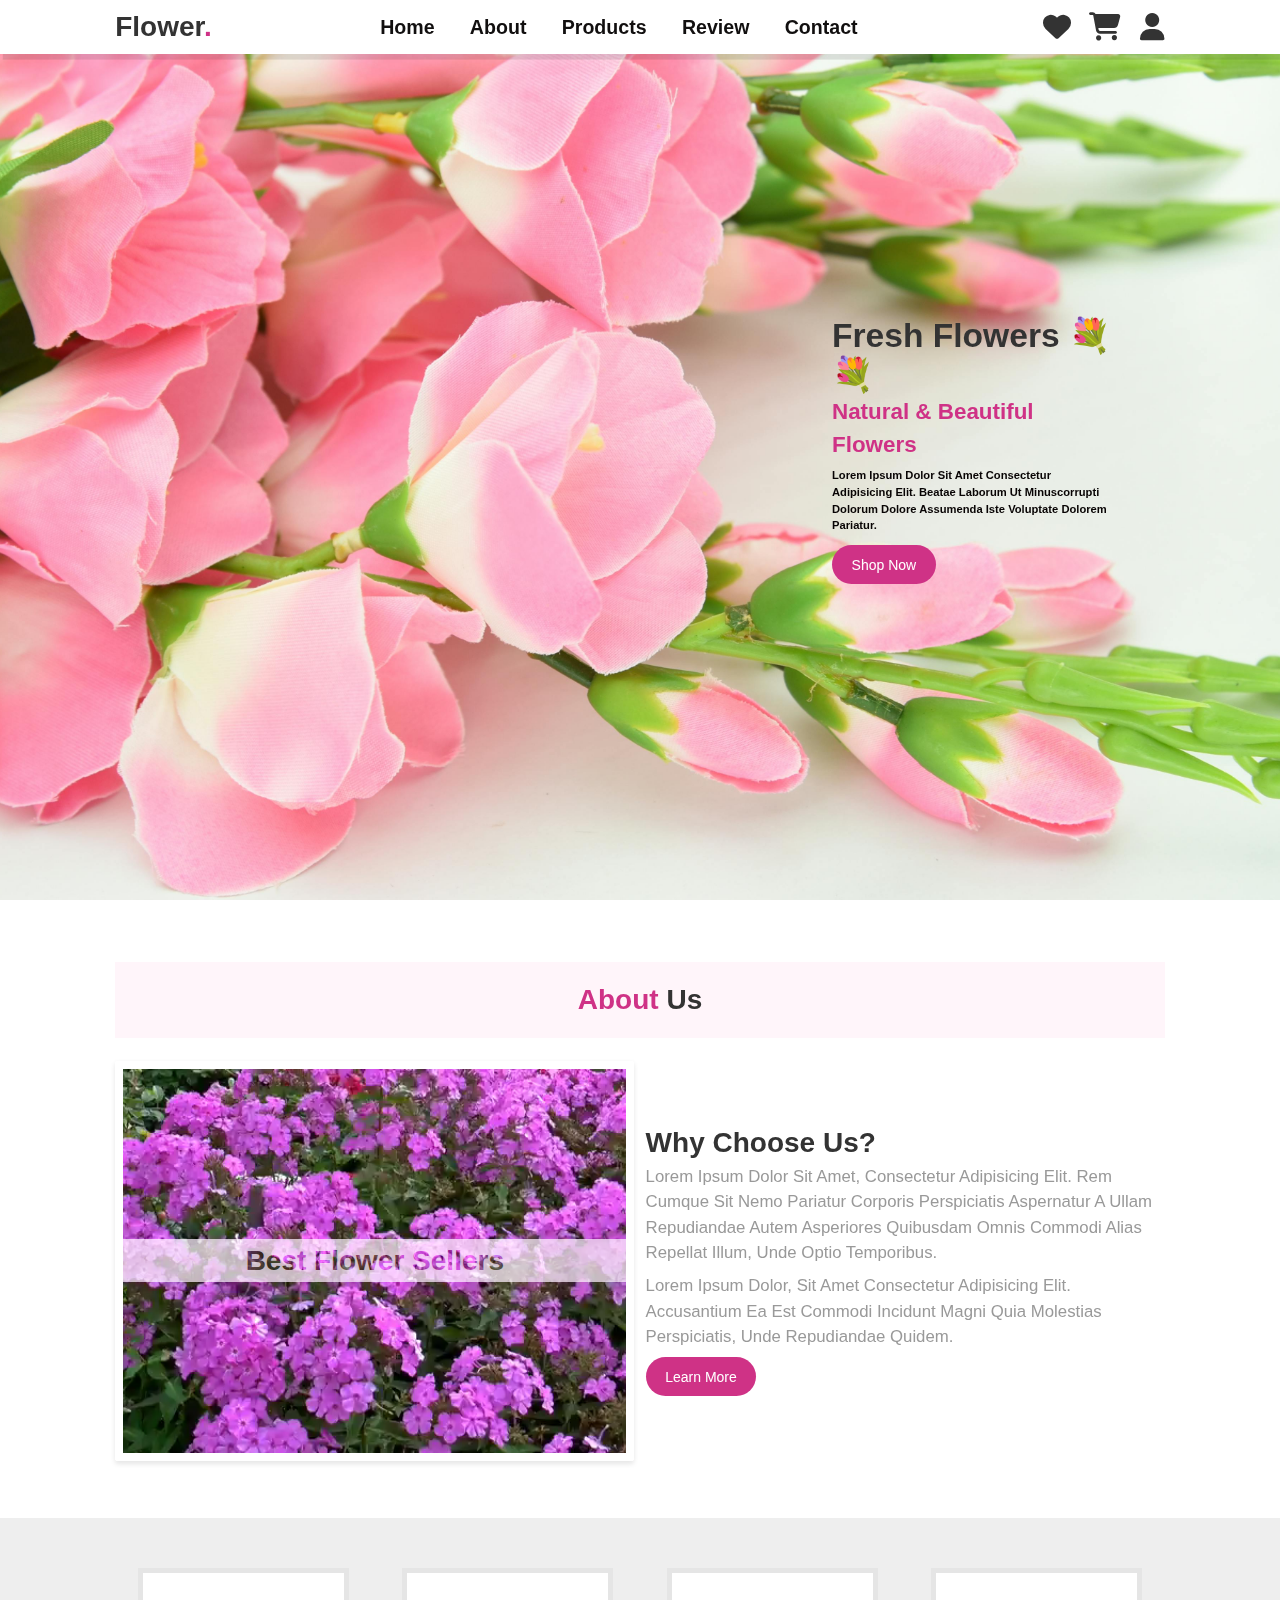
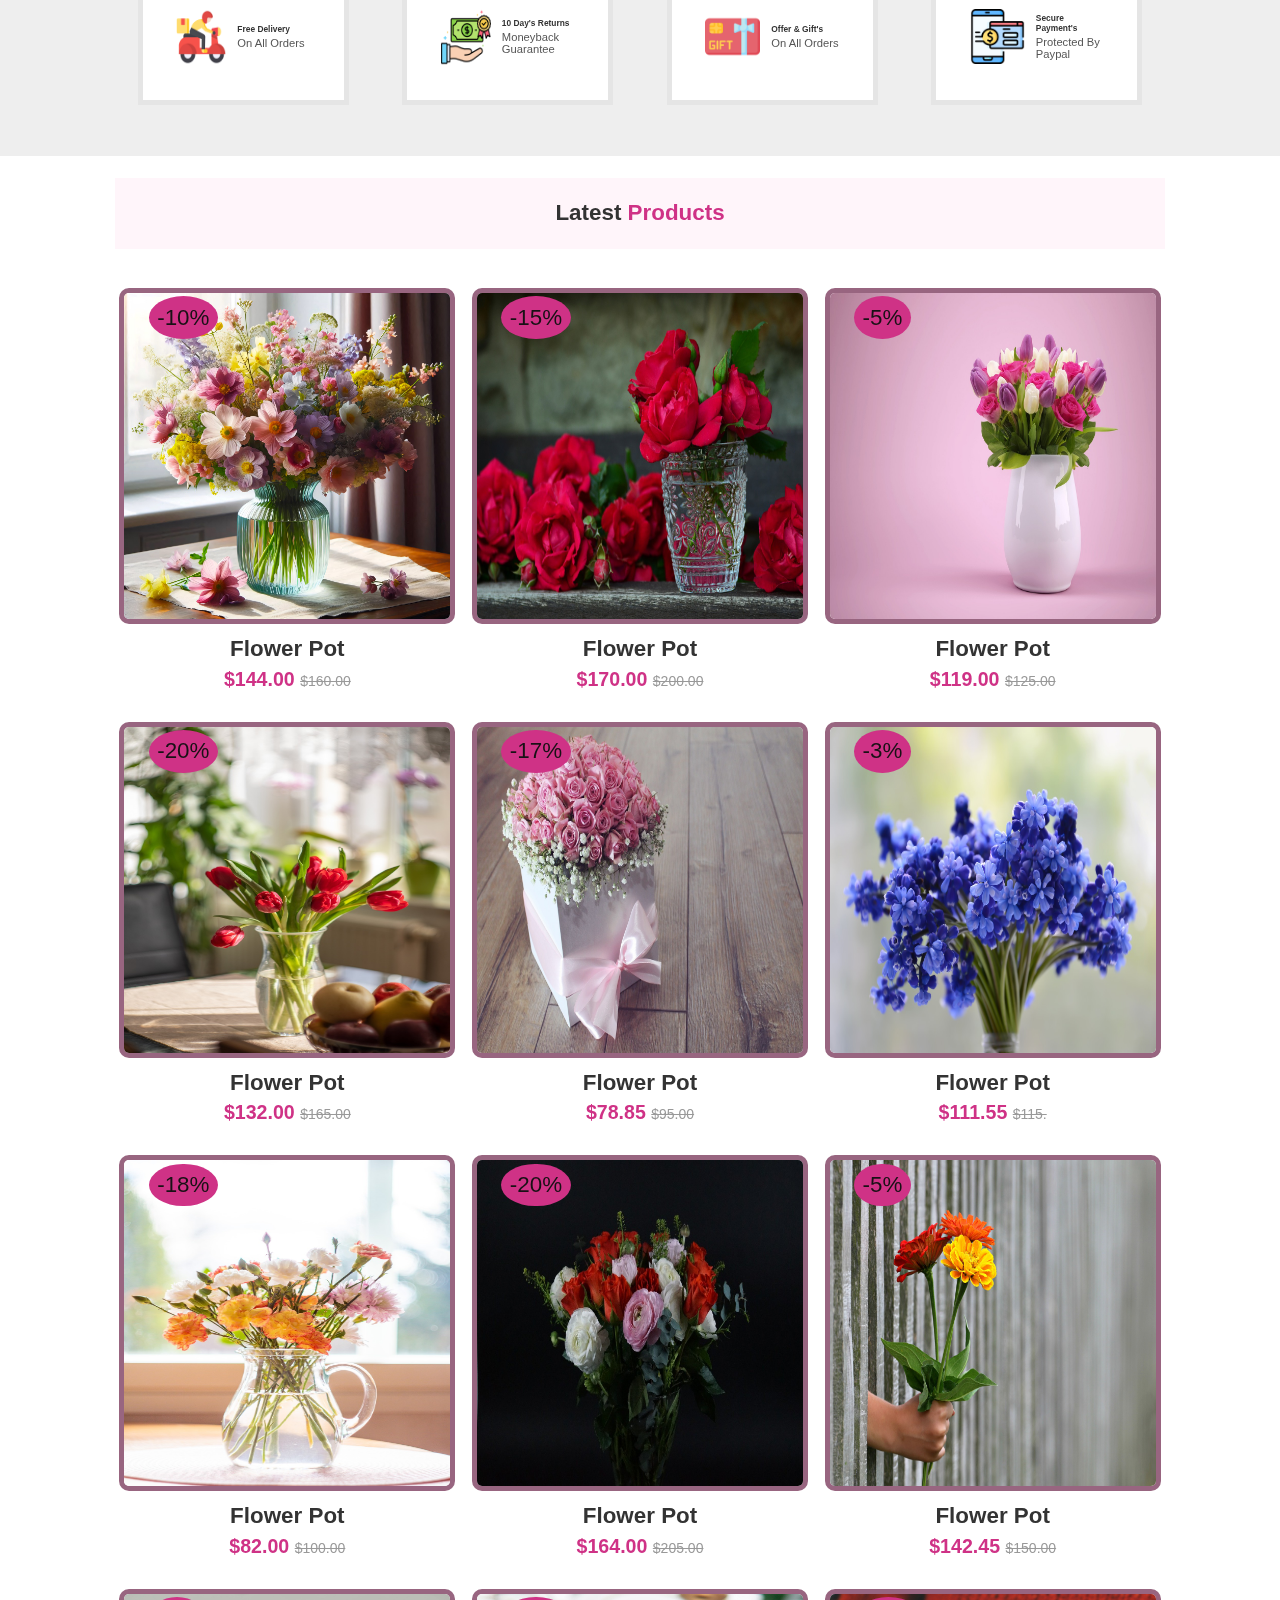
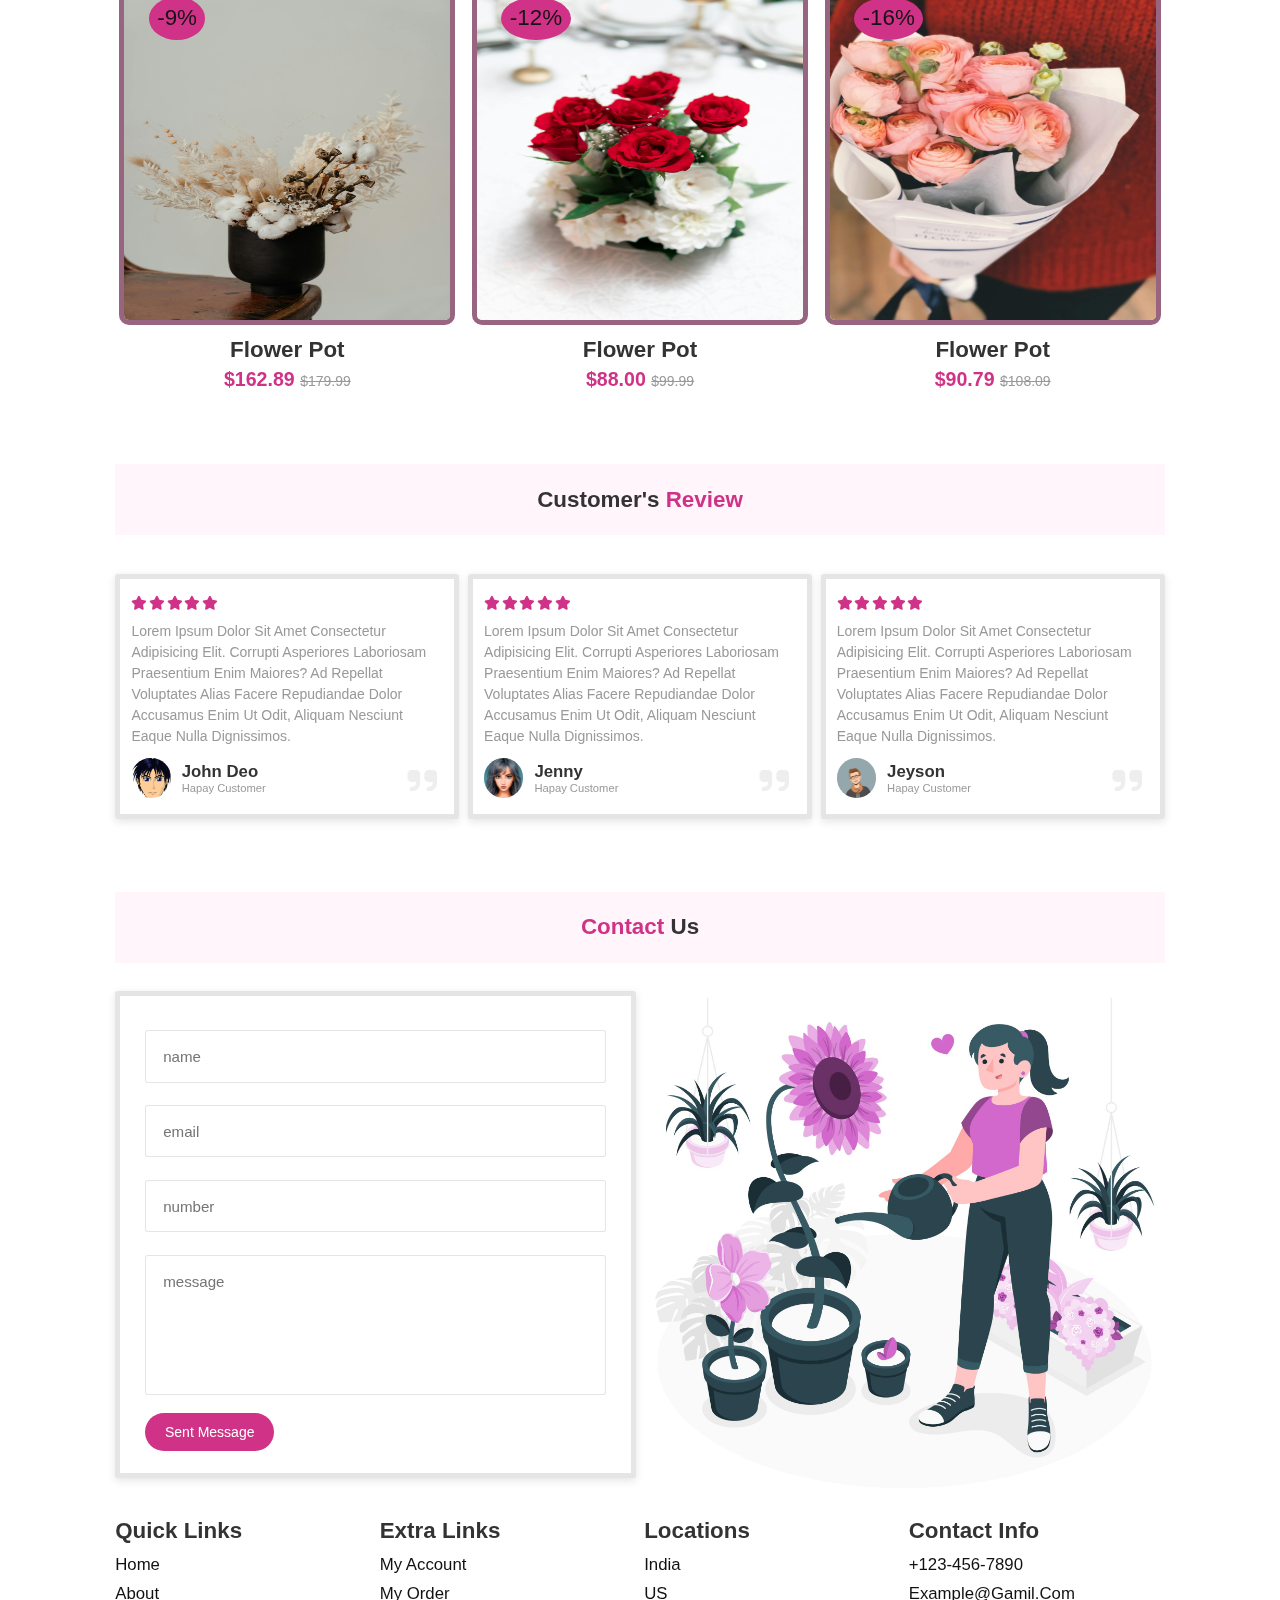
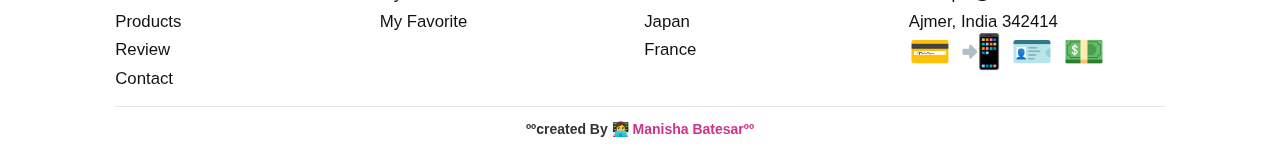
<file: index.html>
<!DOCTYPE html>
<html lang="en">

<head>
  <meta charset="UTF-8">
  <meta name="viewport" content="width=device-width, initial-scale=1.0">
  <title>Flower Website</title>
  <link rel="stylesheet" href="https://cdnjs.cloudflare.com/ajax/libs/font-awesome/6.6.0/css/all.min.css">

  <link rel="stylesheet" href="style.css">
</head>

<body>

  <!-- header section starts -->

  <header>
    <input type="checkbox" name="" id="toggler">
    <label for="toggler" class="fas fa-bars"></label>

    <a href="#" class="logo">Flower<span>.</span></a>

    <nav class="navbar">

      <a href="#home">home</a>
      <a href="#about">about</a>
      <a href="#products">products</a>
      <a href="#review">review</a>
      <a href="#contact">contact</a>

    </nav>

    <div class="icons">

      <a href="/flower-website/wishList.html" class="fas fa-heart"></a>
      <a href="/flower-website/cart.html" class="fas fa-shopping-cart"></a>
      <a href="#" class="fas fa-user"></a>

    </div>

  </header>
  <!-- header section ends -->


  <!-- home section starts -->

  <section class="home" id="home">

    <div class="content">
      <h3>fresh flowers 💐💐</h3>
      <span>natural & beautiful flowers</span>
      <p>Lorem ipsum dolor sit amet consectetur adipisicing elit. Beatae laborum ut minuscorrupti dolorum dolore
        assumenda iste voluptate dolorem pariatur.</p>
      <a href="https://www.jaipurflorist.com/?srsltid=AfmBOopcnxjWHBERA9uyMFzBuVWC5A9vU7AGLP7e-BrLBtIpOVABFYkK" class="btn">shop now</a>
    </div> 

  </section>


  <!-- home section ends -->


  <!-- about section starts -->


  <section class="about" id="about">

    <h1 class="heading"><span>about </span>us</h1>

    <div class="row">

      <div class="video-container">
        <video src="assets/flower-video.mp4" loop autoplay muted></video>
        <h3> best flower sellers</h3>
      </div>

      <div class="contain">
        <h3>why choose us?</h3>
        <p>Lorem ipsum dolor sit amet, consectetur adipisicing elit. Rem cumque sit nemo pariatur corporis perspiciatis
          aspernatur a ullam repudiandae autem asperiores quibusdam omnis commodi alias repellat illum, unde optio
          temporibus.</p>
        <p>Lorem ipsum dolor, sit amet consectetur adipisicing elit. Accusantium ea est commodi incidunt magni quia
          molestias perspiciatis, unde repudiandae quidem.</p>

        <a href="#" class="btn">learn more</a>

      </div>

    </div>

  </section>

  <!-- about section ends -->


  <!-- icons section starts -->

  <section class="icons-container">

    <div class="icons">
      <img src="./assets/icons-img1.png" alt="" style="height: 60px; width: 50px;">
      <div class="info">
        <h3>free delivery</h3>
        <span>on all orders</span>
      </div>
    </div>

    <div class="icons">
      <img src="./assets/icons-img2.png" alt="" style="height: 60px; width: 50px;">
      <div class="info">
        <h3>10 day's returns</h3>
        <span>moneyback guarantee</span>
      </div>
    </div>

    <div class="icons">
      <img src="./assets/icons-img3.png" alt="" style="height: 55px; width: 55px;">
      <div class="info">
        <h3>offer & gift's</h3>
        <span>on all orders</span>
      </div>
    </div>

    <div class="icons">
      <img src="./assets/icons-img4.png" alt="" style="height: 55px; width: 55px;">
      <div class="info">
        <h3>secure payment's</h3>
        <span>protected by paypal</span>
      </div>
    </div>

  </section>


  <!-- icons section ends -->

  <!-- products section starts -->

  <section class="products" id="products">

    <h1 class="heading">latest <span>products</span></h1>

    <div class="box-container" id="products-container">
    </div>
  </section>

  <!-- products section ends -->



  <!-- review section starts -->

  <section class="review" id="review">
    <h1 class="heading">customer's <span>review</span></h1>

    <!-- first review image -->

    <div class="box-container">

      <div class="box">

        <div class="stars">

          <i class="fas fa-star"></i>
          <i class="fas fa-star"></i>
          <i class="fas fa-star"></i>
          <i class="fas fa-star"></i>
          <i class="fas fa-star"></i>

        </div>

        <p>Lorem ipsum dolor sit amet consectetur adipisicing elit. Corrupti asperiores laboriosam praesentium enim
          maiores? Ad repellat voluptates alias facere repudiandae dolor accusamus enim ut odit, aliquam nesciunt eaque
          nulla dignissimos.</p>

        <div class="user">
          <img src="./assets/review1.png" alt="">
          <div class="user-info">
            <h3>john deo</h3>
            <span>Hapay customer</span>
          </div>
        </div>
        <span class="fas fa-quote-right"></span>

      </div>


      <!-- second review image -->


      <div class="box">

        <div class="stars">

          <i class="fas fa-star"></i>
          <i class="fas fa-star"></i>
          <i class="fas fa-star"></i>
          <i class="fas fa-star"></i>
          <i class="fas fa-star"></i>

        </div>

        <p>Lorem ipsum dolor sit amet consectetur adipisicing elit. Corrupti asperiores laboriosam praesentium enim
          maiores? Ad repellat voluptates alias facere repudiandae dolor accusamus enim ut odit, aliquam nesciunt eaque
          nulla dignissimos.</p>

        <div class="user">
          <img src="./assets/review2.jpg" alt="">
          <div class="user-info">
            <h3>jenny</h3>
            <span>Hapay customer</span>
          </div>
        </div>
        <span class="fas fa-quote-right"></span>

      </div>

      <!-- third review image -->


      <div class="box">

        <div class="stars">

          <i class="fas fa-star"></i>
          <i class="fas fa-star"></i>
          <i class="fas fa-star"></i>
          <i class="fas fa-star"></i>
          <i class="fas fa-star"></i>

        </div>

        <p>Lorem ipsum dolor sit amet consectetur adipisicing elit. Corrupti asperiores laboriosam praesentium enim
          maiores? Ad repellat voluptates alias facere repudiandae dolor accusamus enim ut odit, aliquam nesciunt eaque
          nulla dignissimos.</p>

        <div class="user">
          <img src="./assets/review3.png" alt="">
          <div class="user-info">
            <h3>jeyson</h3>
            <span>Hapay customer</span>
          </div>
        </div>
        <span class="fas fa-quote-right"></span>

      </div>



    </div>

  </section>

  <!-- review section ends -->


  <!-- contact section starts -->

  <section class="contact" id="contact">
    <h1 class="heading"><span>contact </span>us</h1>

    <div class="row">

      <form action="">
        <input type="text" placeholder="name" class="box">
        <input type="email" placeholder="email" class="box">
        <input type="number" placeholder="number" class="box">
        <textarea name="" class="box" id="" cols="30" rows="10" placeholder="message"></textarea>
        <input type="submit" value="sent message" class="btn">
      </form>

      <div class="image">
        <img src="./assets/flower-contact.jpg" alt="">
      </div>

    </div>

  </section>

  <!-- contact section ends -->


  <!-- footer section starts -->

  <section class="footer" id="footer">

    <div class="box-container">

      <div class="box">
        <h3>quick links</h3>
        <a href="#">home</a>
        <a href="#">about</a>
        <a href="#">products</a>
        <a href="#">review</a>
        <a href="#">contact</a>
      </div>

      <div class="box">
        <h3>extra links</h3>
        <a href="#">my account</a>
        <a href="#">my order</a>
        <a href="#">my favorite</a>
      </div>

      <div class="box">
        <h3>locations</h3>
        <a href="#">India</a>
        <a href="#"> US</a>
        <a href="#">Japan</a>
        <a href="#">france</a>
      </div>

      <div class="box">
        <h3>contact info</h3>
        <a href="#">+123-456-7890</a>
        <a href="#"> example@gamil.com</a>
        <a href="#">ajmer, India 342414 <h1>💳 📲 🪪 💵</h1></a>
      </div>

    </div>

    <div class="credit">ººcreated by <span> 👩‍💻 Manisha Batesarºº</span></div>

  </section>

  <!-- footer section ends -->

<script src="./script.js"></script>
</body>

</html>
</file>
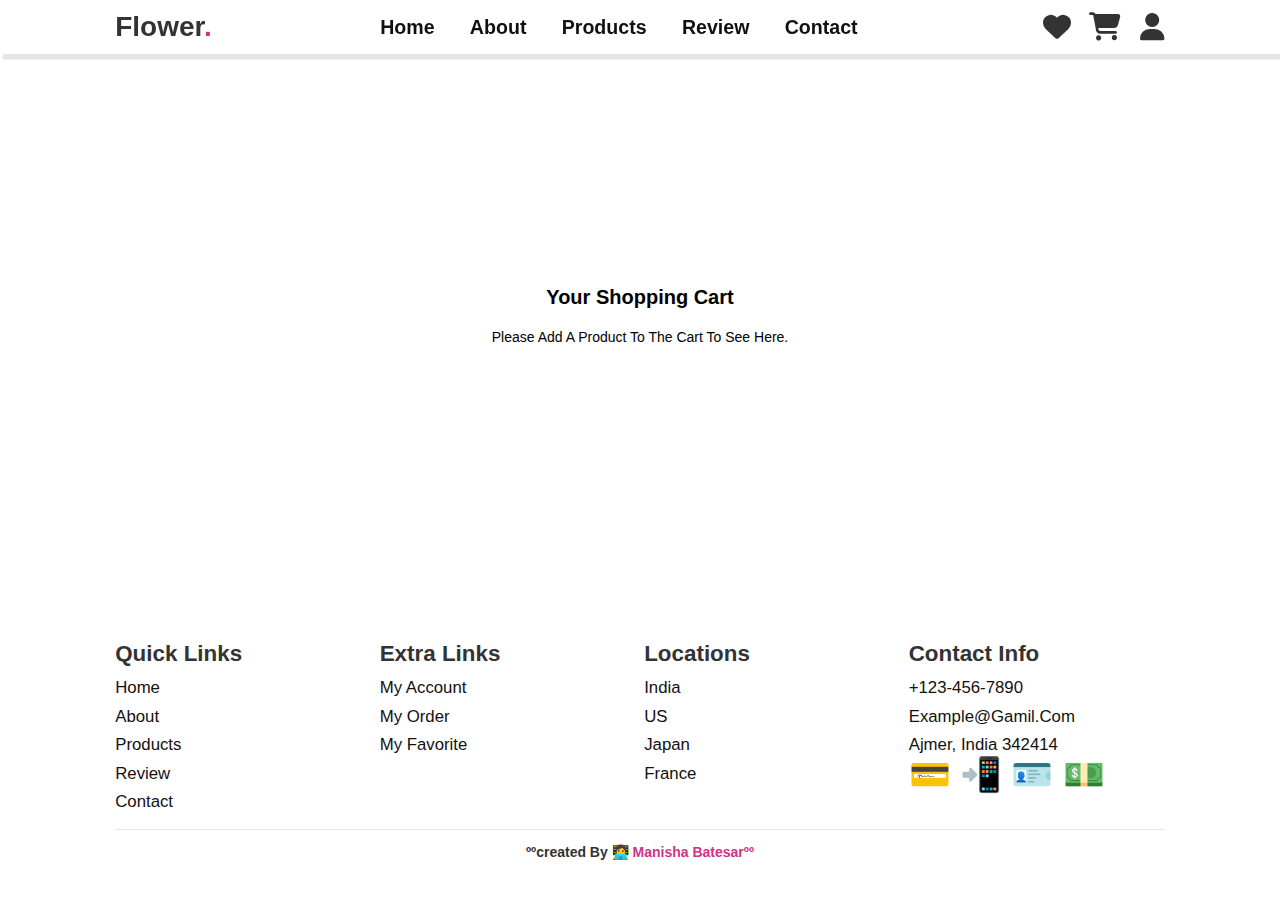
<file: cart.html>
<!DOCTYPE html>
<html lang="en">

<head>
  <meta charset="UTF-8">
  <meta name="viewport" content="width=device-width, initial-scale=1.0">
  <title>Cart - Flower Website</title>
  <link rel="stylesheet" href="https://cdnjs.cloudflare.com/ajax/libs/font-awesome/6.6.0/css/all.min.css">

  <link rel="stylesheet" href="style.css">
</head>

<body>

  <!-- header section starts -->

  <header>
    <input type="checkbox" name="" id="toggler">
    <label for="toggler" class="fas fa-bars"></label>

    <a href="#" class="logo">Flower<span>.</span></a>

    <nav class="navbar">

      <a href="/flower-website">home</a>
      <a href="#about">about</a>
      <a href="#products">products</a>
      <a href="#review">review</a>
      <a href="#contact">contact</a>

    </nav>

    <div class="icons">

      <a href="/flower-website/wishList.html" class="fas fa-heart"></a>
      <a href="/flower-website/cart.html" class="fas fa-shopping-cart"></a>
      <a href="#" class="fas fa-user"></a>

    </div>

  </header>
  <!-- header section ends -->

  <!-- cart products -->
  <section class="products" id="products" style="min-height: 70vh; padding: 70px 10px; display: flex; justify-content: center; align-items: center; flex-direction: column; gap: 10px;">
    <h2 style="font-size: 20px;">Your Shopping Cart</h2>
  <div class="box-container cart-container">
    <div class="cart-items-container" id="cart-items-container">
      <!-- Cart items will be rendered here -->
    </div>
  </div>
  <div id="empty-cart-message" class="empty-cart-message" style="display: none; font-size: 14px;">
    Please add a product to the cart to see here.
  </div>
</section>
   <!-- footer section starts -->

   <section class="footer" id="footer">

    <div class="box-container">

      <div class="box">
        <h3>quick links</h3>
        <a href="#">home</a>
        <a href="#">about</a>
        <a href="#">products</a>
        <a href="#">review</a>
        <a href="#">contact</a>
      </div>

      <div class="box">
        <h3>extra links</h3>
        <a href="#">my account</a>
        <a href="#">my order</a>
        <a href="#">my favorite</a>
      </div>

      <div class="box">
        <h3>locations</h3>
        <a href="#">India</a>
        <a href="#"> US</a>
        <a href="#">Japan</a>
        <a href="#">france</a>
      </div>

      <div class="box">
        <h3>contact info</h3>
        <a href="#">+123-456-7890</a>
        <a href="#"> example@gamil.com</a>
        <a href="#">ajmer, India 342414 <h1>💳 📲 🪪 💵</h1></a>
      </div>

    </div>

    <div class="credit">ººcreated by <span> 👩‍💻 Manisha Batesarºº</span></div>

  </section>

  <!-- footer section ends -->

<script src="./cart.js"></script>
</body>

</html>
</file>
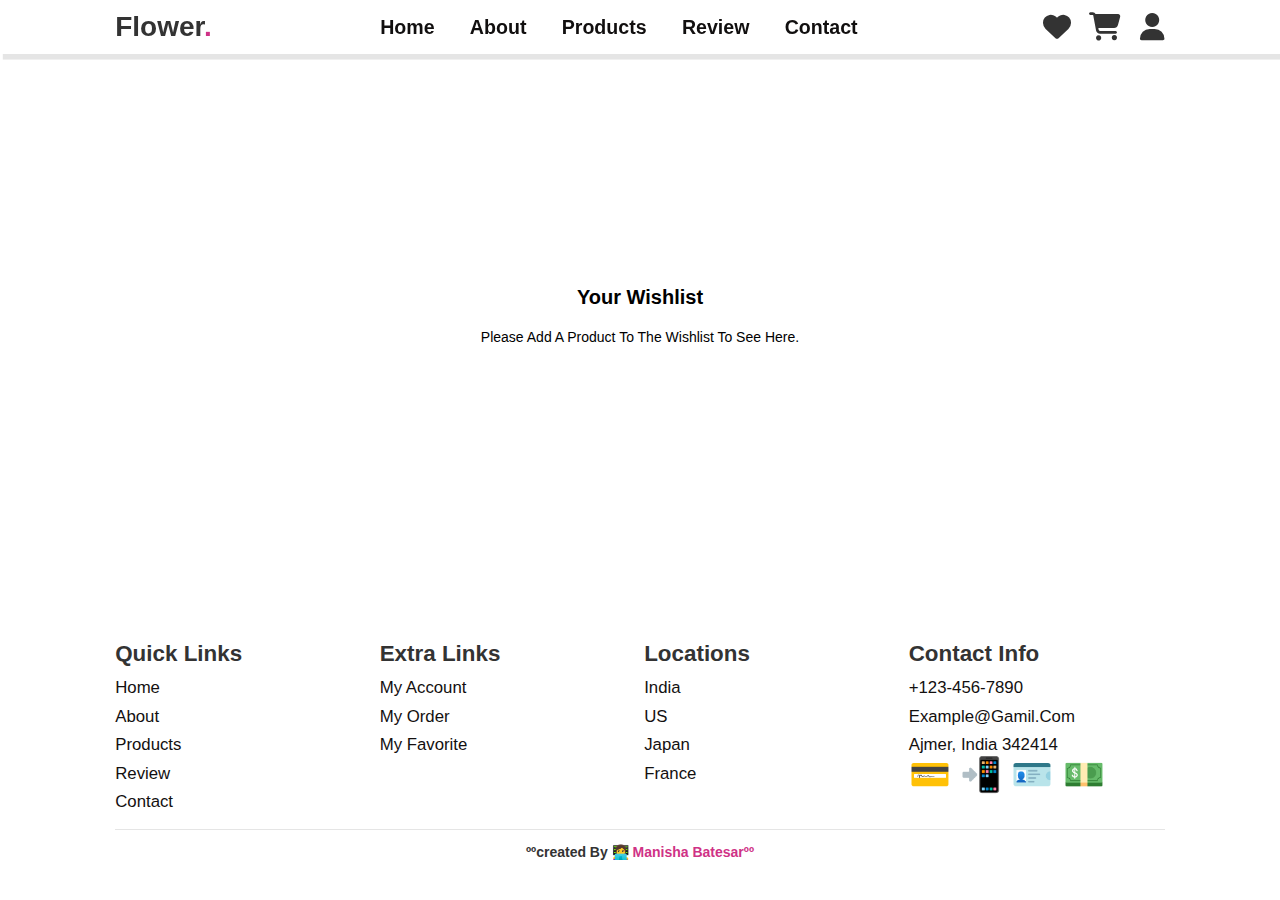
<file: wishList.html>
<!DOCTYPE html>
<html lang="en">

<head>
  <meta charset="UTF-8">
  <meta name="viewport" content="width=device-width, initial-scale=1.0">
  <title>wishlist - Flower Website</title>
  <link rel="stylesheet" href="https://cdnjs.cloudflare.com/ajax/libs/font-awesome/6.6.0/css/all.min.css">

  <link rel="stylesheet" href="style.css">
</head>

<body>

  <!-- header section starts -->

  <header>
    <input type="checkbox" name="" id="toggler">
    <label for="toggler" class="fas fa-bars"></label>

    <a href="#" class="logo">Flower<span>.</span></a>

    <nav class="navbar">

      <a href="/flower-website">home</a>
      <a href="#about">about</a>
      <a href="#products">products</a>
      <a href="#review">review</a>
      <a href="#contact">contact</a>

    </nav>

    <div class="icons">

      <a href="/flower-website/wishList.html" class="fas fa-heart"></a>
      <a href="/flower-website/cart.html" class="fas fa-shopping-cart"></a>
      <a href="#" class="fas fa-user"></a>

    </div>

  </header>
  <!-- header section ends -->

  <!-- wishlist products -->
  <section class="products" id="products" style="min-height: 70vh; padding: 70px 10px; display: flex; justify-content: center; align-items: center; flex-direction: column; gap: 10px;">
    <h2 style="font-size: 20px;">Your wishlist</h2>
  <div class="box-container wishlist-container">
    <div class="wishlist-items-container" id="wishlist-items-container">
      <!-- wishlist items will be rendered here -->
    </div>
  </div>
  <div id="empty-wishlist-message" class="empty-wishlist-message" style="display: none; font-size: 14px;">
    Please add a product to the wishlist to see here.
  </div>
</section>
   <!-- footer section starts -->

   <section class="footer" id="footer">

    <div class="box-container">

      <div class="box">
        <h3>quick links</h3>
        <a href="#">home</a>
        <a href="#">about</a>
        <a href="#">products</a>
        <a href="#">review</a>
        <a href="#">contact</a>
      </div>

      <div class="box">
        <h3>extra links</h3>
        <a href="#">my account</a>
        <a href="#">my order</a>
        <a href="#">my favorite</a>
      </div>

      <div class="box">
        <h3>locations</h3>
        <a href="#">India</a>
        <a href="#"> US</a>
        <a href="#">Japan</a>
        <a href="#">france</a>
      </div>

      <div class="box">
        <h3>contact info</h3>
        <a href="#">+123-456-7890</a>
        <a href="#"> example@gamil.com</a>
        <a href="#">ajmer, India 342414 <h1>💳 📲 🪪 💵</h1></a>
      </div>

    </div>

    <div class="credit">ººcreated by <span> 👩‍💻 Manisha Batesarºº</span></div>

  </section>

  <!-- footer section ends -->

<script src="./wishList.js"></script>
</body>

</html>
</file>
<file: style.css>
:root {
  --primary-color: rgb(207, 50, 134);
}

* {
  margin: 0;
  padding: 0;
  box-sizing: border-box;
  font-family: Verdana, Geneva, Tahoma, sans-serif;
  outline: none;
  border: none;
  text-decoration: none;
  text-transform: capitalize;
  transition: .2s linear;
}

html {
  font-size: 35%;
  scroll-behavior: smooth;
  scroll-padding-top: 6rem;
  overflow-x: hidden;
}

section {
  padding: 2rem 9%;
}

.heading {
  text-align: center;
  font-size: 4rem;
  color: #333;
  padding: 1rem;
  margin: 2rem 0;
  background: rgba(255, 51, 153, .05);
}

.heading span {
  color: rgb(207, 50, 134);
}


.btn {
  display: inline-block;
  margin-top: 1rem;
  border-radius: 5rem;
  background: rgb(207, 50, 134);
  color: #fff;
  cursor: pointer;
  padding: 2rem;
  font-size: 2.5rem;
  padding-left:3.5rem;
  padding-right:3.5rem;
}

.btn:hover {
  background: rgb(144, 8, 81);
}

header {
  position: fixed;
  top: 0;
  left: 0;
  right: 0;
  background: #fff;
  padding: 2rem 9%;
  display: flex;
  align-items: center;
  justify-content: space-between;
  z-index: 1000;
  box-shadow: 0.5rem 1rem rgba(0, 0, 0, .1);
}

header .logo {
  font-size: 5rem;
  color: #333;
  font-weight: bolder;
}

header .logo span {
  color: rgb(207, 50, 134);
}

header .navbar a {
  font-size: 3.5rem;
  padding: 3rem;
  color: #110f0f;
  font-weight: bold;
}

header .navbar a:hover {
  color: rgb(207, 50, 134);
}

header .icons a {
  font-size: 5rem;
  color: #333;
  margin-left: 3rem;
}

header .icons a:hover {
  color: rgb(207, 50, 134);
} 

header #toggler {
  display: none;
}

header .fa-bars {
  font-size: 3rem;
  color: #333;
  border-radius: .5rem;
  padding: .5rem 1.5rem;
  cursor: pointer;
  border: .1rem solid rgba(0, 0, 0, .3);
  display: none;
}

.home {
  padding-left: 65%;
  display: flex;
  align-items: center;
  min-height: 100vh;
  background: url(./assets/background-img.jpg) no-repeat;
  background-size: cover;
  background-position: center;
  margin-bottom: 7rem;
}


.home .content {
  max-width: 50rem;
  font-size: 2rem;

}

.home .content h3 {
  font-size: 6rem;
  color: #333;
}

.home .content span {
  font-size: 4rem;
  color: rgb(207, 50, 134);
  padding: 1rem 0;
  line-height: 1.5;
  font-weight: bolder;
}

.home .content p {
  font-size: 2rem;
  color: #080404;
  padding: 1rem 0;
  line-height: 1.5;
  font-weight: bolder;
}



.about .row {
  display: flex;
  align-items: center;
  gap: 2rem;
  flex-wrap: wrap;
  padding: 2rem 0;
  padding-bottom: 3rem;
}

.about .heading {
  font-size: 5rem;
  padding: 4rem;
 
}

.about .row .video-container {
  flex: 1 1 40rem;
  position: relative;
}

.about .row .video-container video {
  width: 100%;
  border: 1.5rem solid #fff;
  border-radius: .5rem;
  box-shadow: 0 .5rem 1rem rgba(0, 0, 0, .1);
  height: 400px;
  object-fit: cover;
}

.about .row .video-container h3 {
  position: absolute;
  top: 50%;
  transform: translateY(-50%);
  font-size: 5rem;
  background: #b8abb9;
  width: 100%;
  padding: 1rem 2rem;
  text-align: center;
  mix-blend-mode: screen;
}

.about .row .contain {
  flex: 1 1 40rem;
}

.about .row .contain h3 {
  font-size: 5rem;
  color: #333;
}

.about .row .contain p {
  font-size: 3rem;
  color: #999;
  padding: .5rem 0;
  padding-top: 1rem;
  line-height: 1.5;
}

.icons-container {
  background: #eee;
  display: flex;
  flex-wrap: wrap;
  gap: 1.5rem;
  padding-top: 5rem;
  padding-bottom: 5rem;
  margin-top: 5rem;
}

.icons-container .icons {
  background: #fff;
  border: 1rem solid rgba(0, 0, 0, .1);
  padding: 6rem;
  display: flex;
  align-items: center;
  flex: 1 1 25rem;
  margin: 4rem;
}

.icons-container .icons img {
  margin-right: 2rem;
}

.icons-container .icons h3 {
  color: #333;
  padding-bottom: .5rem;
  font-size: 1.5rem;
}

.icons-container .icons span {
  color: #555;
  font-size: 2rem;
}

.products .heading{
  padding: 4rem;
  margin-bottom: 5rem;
}

.products .box-container{
  display: flex;
  flex-wrap:wrap ;
  gap: 1.5rem;

}

.products .box-container .box{
  flex: 1 1 30rem;
  border-radius: .5rem;
  position: relative;

}
 

.products .box-container .box .discount{
  position: absolute;
  top: 3.5rem; left: 6rem;
  padding: 1.5rem 1.5rem;
  font-size: 4rem;
  color: rgb(24, 17, 21);
  z-index: 1;
  background:  rgb(207, 50, 134);
  border-radius: 50%;
}


.products .box-container .box .image {
  position: relative;
  text-align: center;
  padding-top: 2rem;
  overflow: hidden;
}

.products .box-container .box .image img{
height: 60rem;
width: 60rem;
border: 1rem solid rgba(135, 75, 107, 0.855);
border-radius: 10px;
}

.products .box-container .box:hover .image img{
  transform: scale(1.1);
}


.products .box-container .box .image .icons {
  position: absolute;
  bottom: -7rem; left: 0; right: 0;
  display: flex;
}

.products .box-container .box:hover .image .icons{
  bottom: 0;
}

.products .box-container .box .image .icons button{
  height: 7rem;
  line-height: 7rem;
  font-size: 3rem;
  width: 50%;
  background: rgb(207, 50, 134);
  color: #fff;
  cursor: pointer;
}

.products .box-container .box .image .icons .cart-btn{
  border-left: .1rem solid #fff7;
   border-right: .1rem solid #fff7; 
   width: 100%;
}

.products .box-container .box .image .icons button:hover{
  background: #333;
}

.products .box-container .box .content{
  padding: 2rem;
  text-align: center;
}

.products .box-container .box .content h3{
  font-size: 4rem;
  color: #333;
}

.products .box-container .box .content .price{
  font-size: 3.5rem;
  color:rgb(207, 50, 134);
  font-weight: bolder;
  padding-top: 1rem;
}

.products .box-container .box .content .price span{
  font-size: 2.5rem;
  color:#999;
  font-weight: lighter;
text-decoration: line-through;
}

.review .heading{
  padding: 4rem;
  margin-top: 7rem;
}

.review .box-container{
  padding-top: 5rem;
  padding-bottom: 7rem;
  display: flex;
  flex-wrap: wrap;
  gap: 1.5rem;
}

.review .box-container .box{
  flex: 1 1 30rem;
  box-shadow: 0 .5rem 1.5rem rgba(0, 0, 0, .1) ;
  border-radius: .5rem;
  padding: 3rem 2rem;
  position: relative;
  border: 1rem solid rgba(0, 0, 0, .1);
}

.review .box-container .box .fa-quote-right{
  position: absolute;
  bottom: 3rem; right: 3rem;
  font-size: 6rem;
  color: #eee;
}

.review .box-container .box .stars i{
color: rgb(207, 50, 134);
font-size: 2.5rem;
}

.review .box-container .box p{
  color: #999;
  font-size: 2.5rem;
  line-height: 1.5;
  padding-top: 2rem;
  }

.review .box-container .box .user{
  display: flex;
  align-items: center;
  padding-top:2rem;

}

.review .box-container .box .user img{
  height: 7rem;
  width: 7rem;
  border-radius: 50%;
  object-fit: cover;
  margin-right: 2rem;
}

.review .box-container .box .user h3{
  font-size: 3rem;
  color: #333;
}

.review .box-container .box .user span{
  font-size: 2rem;
  color: #999;
}

.contact .heading{
  padding: 4rem;
}

.contact .row{
  display: flex;
  flex-wrap:wrap-reverse;
  gap:1.5rem;
  align-items: center;
}

.contact .row form{
  flex: 1 1 40rem;
  padding: 4rem 4.5rem;
  box-shadow: 0 .5rem 1.5rem rgba(0, 0, 0, .1);
  border: 1rem solid rgba(0, 0, 0, .1);
  background: #fff;
  border-radius:.5rem;
}


.contact .row .image{
  flex:1 1 40rem;
}

.contact .row .image img{
  width: 100%;
}

.contact .row form .box{
  padding: 3rem;
  font-size: 2.7rem;
  color: #333;
  text-transform: none;
  border: .3rem solid rgba(0, 0, 0, .1);
  border-radius: .5rem;
  margin: 2rem 0;
  width: 100%;
}

.contact .row form .box:focus{
  border-color: rgb(207, 50, 134);
}

.contact .row form textarea{
  height: 25rem;
  resize: none;
}

.footer .box-container{
  display: flex;
  flex-wrap: wrap;
  gap: 1.5rem;
}

.footer .box-container .box{
  flex: 1 1 25rem;
}

.footer .box-container .box h3{
  color: #333;
  font-size: 4rem;
  padding-left: 1rem 0;
  padding-bottom: 2rem;
  font-weight: bold;
}

.footer .box-container .box a{
  display: block;
  color: #131010;
  font-size: 3rem;
  padding-left: 1rem 0;
  padding-bottom: 1.5rem;
  
}

.footer .box-container .box a:hover{
  color: var(--primary-color);
  text-decoration:underline ;
}

.footer .credit{
  text-align: center;
  padding: 1.5rem;
  margin-top: 1.5rem;
  padding-top: 2.5rem;
  font-size: 2.5rem;
  color: #333;
  border-top: .1rem solid rgba(0, 0, 0, .1);
  font-weight: bold;
}

.footer .credit span{
  color: rgb(207, 50, 134);
}









/* media queries */

@media (max-width:991px) {

  header {
    padding: 2rem;
  }
  header .icons a {
    font-size: 2.5rem;
    margin-left: 1rem;
  }

  section {
    padding: 2rem;
  }

  .home {
    background-position: left;
  }

}


@media (max-width:950px) {

  header .fa-bars {
    display: block;
  }

  header .navbar{
    position: absolute;
    top: 100%;
    left: 0;
    right: 0;
    background: #eee;
    border-top: .1rem solid rgba(0, 0, 0, .1);
    clip-path: polygon(0 0, 100% 0, 100% 0, 0 0);
  }


   header #toggler:checked~ .navbar { 
    clip-path: polygon(0 0, 100% 0, 100% 100%, 0% 100%);

  }


  header .navbar a {
    margin: 1.5rem;
    padding: 1.5rem;
    background: #fff;
    border: .1rem solid rgba(0, 0, 0, .1);
    display: block;
  }

}

@media (max-width:450px) {
  html {
    font-size: 50%;
  }

  header .logo {
    font-size: 3.5rem;
  }

  .home {
    padding-left: 5%;
    background-position: right;
  }

  .home .content .btn{
    padding: 1rem;
    font-size: 1.5rem;
    padding-left:2rem;
    padding-right:2rem;
  }

  .home .content h3 {
    font-size: 4rem;
  }

  .home .content span {
    font-size: 2rem;
  }

  .heading {
    font-size: 3rem;
  }

  .about .row .contain .btn{
    padding: 1rem;
    font-size: 1.5rem;
    padding-left:2rem;
    padding-right:2rem;
  }


  .icons-container .icons h3 {
    font-size: 2rem;
  }

  .icons-container .icons span {
    font-size: 1.7rem;
  }

  .products .box-container .box .discount{

    top: 3rem; left: 4rem;
    padding: 1rem 1rem;
    font-size: 2rem;
  }

  .products .box-container .box .image img{
    height: 35rem;
    width: 35rem;
    
    }

    .contact .row form .btn{
      padding: 1rem;
      font-size: 1.5rem;
      padding-left:2rem;
      padding-right:2rem;
    }

  

}
</file>
